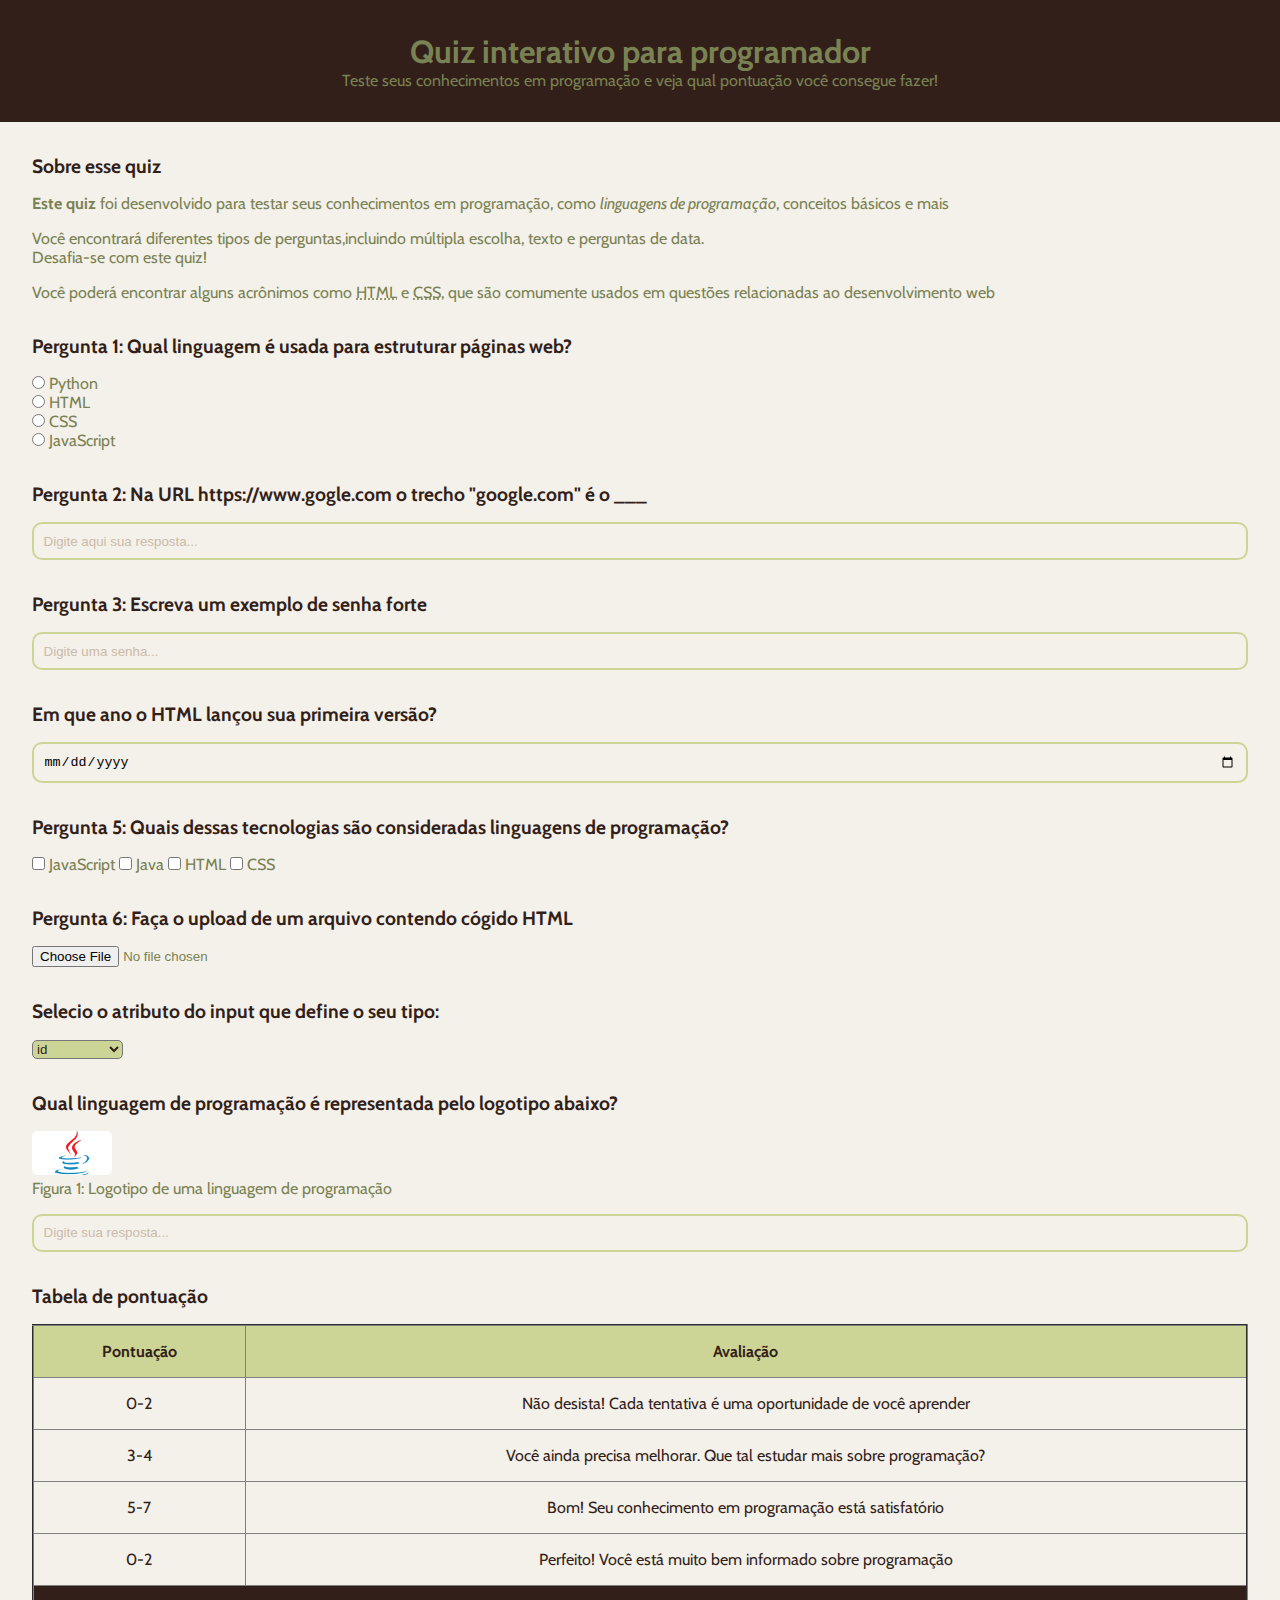
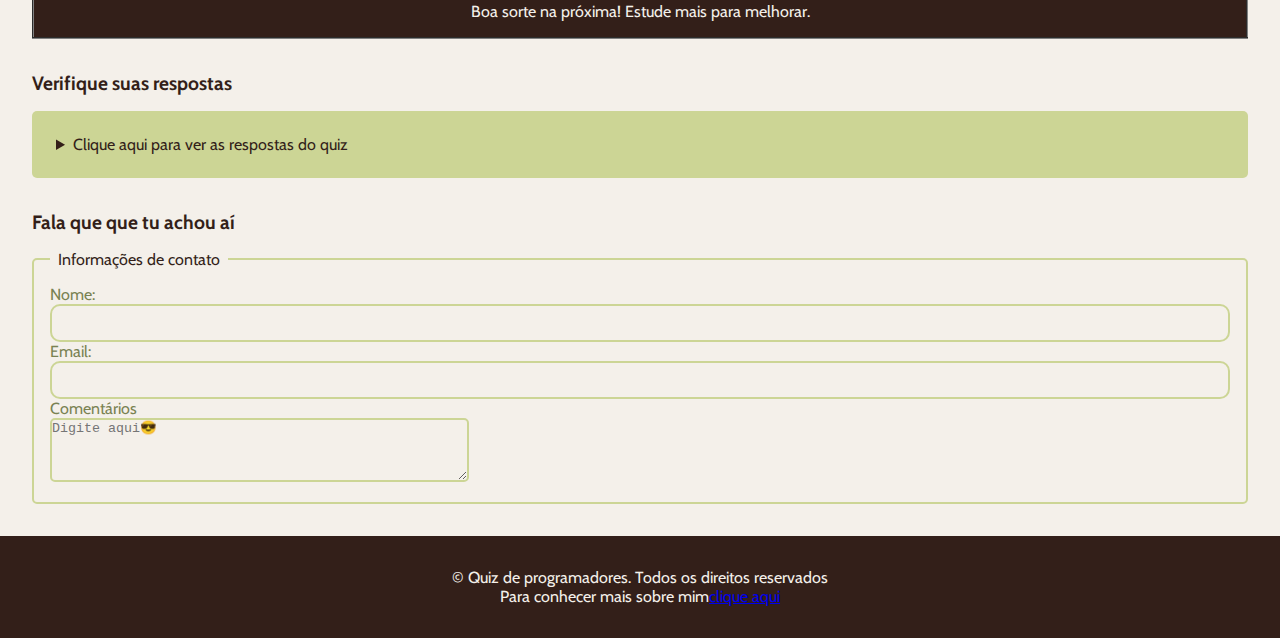
<file: index.html>
<!DOCTYPE html>
<html>
<head>
    <meta name="description" content="Um quiz para testar seus conhecimentos">
    <title>Quiz para programadores</title>
    <link rel="stylesheet" href="style.css"
</head>
<body>
    <header>
        <h1>Quiz interativo para programador</h1>
        <p>Teste seus conhecimentos em programação e veja qual pontuação você consegue fazer!</p>
    </header>
    <main>
        <!--Introdução-->
        <section>
            <h2>Sobre esse quiz</h2>
            <p><strong>Este quiz</strong> foi desenvolvido para testar seus conhecimentos em programação, como <em>linguagens de programação</em>, conceitos básicos e mais</p> 
            <p>Você encontrará diferentes tipos de perguntas,incluindo múltipla escolha, texto e perguntas de data. <br>Desafia-se com este quiz!</p>
            <p>Você poderá encontrar alguns acrônimos como <abbr title="Hyper Markup Language">HTML</abbr> e <abbr title="Cascading Style Sheets">CSS</abbr>, que são comumente usados em questões relacionadas ao desenvolvimento web</p>
        </section>
        <!--Pergunta 1: múltipla escolha-->
        <section>
            <h2>Pergunta 1: Qual linguagem é usada para estruturar páginas web?</h2>
            <form>
                <input type="radio" value="Python" id="p1a" name="pergunta1">
                <label for="p1a">Python</label><br>
                <input type="radio" value="HTML" id="p1b" name="pergunta1">
                <label for="p1b">HTML</label><br>
                <input type="radio" value="CSS" id="p1c" name="pergunta1">
                <label for="p1c">CSS</label><br>
                <input type="radio" value="JavaScript" id="p1d" name="pergunta1">
                <label for="p1d">JavaScript</label><br>
        </section>
        <!--Pergunta 2: texto-->
        <section>
            <h2>Pergunta 2: Na URL https://www.gogle.com o trecho "google.com" é o ___</h2>
            <form>
                <Input type="text" id="p2" name="pergunta2" placeholder="Digite aqui sua resposta..."></Input>
            </form>
        </section>
        <!---Pergunta 3: senha-->
        <section>
            <h2>Pergunta 3: Escreva um exemplo de senha forte</h2>
            <form> 
                <input type="password" id="p3" name="pergunta3" placeholder="Digite uma senha...">
            </form>
        </section>
        <!--Pergunta 4: data-->
        <section>
            <h2>Em que ano o HTML lançou sua primeira versão?</h2>
            <form>
                <input type="date" id="p4" name="pergunta4">
            </form>
        </section>
        <!--Pergunta 5: seleção múltipla-->
        <section>
            <h2>Pergunta 5: Quais dessas tecnologias são consideradas linguagens de programação?</h2>
            <form>
                <input type="checkbox" id="p5a" name="pergunta5"
                value="JavaScript">
                <label for="p5a">JavaScript</label>
                <input type="checkbox" id="p5a" name="pergunta5"
                value="Java">
                <label for="p5a">Java</label>
                <input type="checkbox" id="p5a" name="pergunta5"
                value="HTML">
                <label for="p5a">HTML</label>
                <input type="checkbox" id="p5a" name="pergunta5"
                value="CSS">
                <label for="p5a">CSS</label>
            </form>
        </section>
        <!--Pergunta 6: upload de arquivo-->
        <section>
            <h2>Pergunta 6: Faça o upload de um arquivo 
            contendo cógido HTML</h2>
            <form>
                <input type="file" id="p6" name="p6">
            </form>
        </section>
        <!--Pergunta 7: menu suspenso-->
        <section>
            <h2>Selecio o atributo do input que 
            define o seu tipo:</h2>
            <form>
                <select name="pergunta7" id="p7">
                    <option value="id"=>id</option>
                    <option value="type"=>type</option>
                    <option value="placeholder">placeholder</option>
                </select>
            </form>
        </section>
        <!--Pergunta 8: imagem-->
        <section>
            <h2>Qual linguagem de programação é 
            representada pelo logotipo abaixo?</h2>
            <figure>
            <img src="download.png" alt=""><br>
            <figcaption>Figura 1: Logotipo de uma linguagem de programação</figcaption>
            </figure>
            <input type="text" id="p8" name=pergunta8 placeholder="Digite sua resposta...">
        </section>
        <!--Tabela de pontuação-->
        <section>
            <h2>Tabela de pontuação</h2>
            <table border="2">
                <thead>
                    <tr>
                        <th>Pontuação</th>
                        <th>Avaliação</th>
                    </tr>
                </thead>
                <tbody>
                <tr>
                    <td>0-2</td>
                    <td>Não desista! Cada tentativa é uma 
                    oportunidade de você aprender</td>
                </tr>
                <tr>
                    <td>3-4</td>
                    <td>Você ainda precisa melhorar. Que tal estudar mais sobre programação?</tr>
                </tr>
                <tr>
                    <td>5-7</td>
                    <td>Bom! Seu conhecimento em programação está satisfatório</td>
                </tr>
                <tr>
                    <td>0-2</td>
                    <td>Perfeito! Você está muito bem informado sobre programação</td>
                </tr>
                </tbody>
                <tfoot>
                    <tr>
                        <td colspan="2">Boa sorte na próxima! Estude mais para melhorar.</td>
                    </tr>
                </tfoot>
            </table>
        </section>
        <!--Listas de respostas-->
        <section>
            <h2>Verifique suas respostas</h2>
            <details>
                <summary>Clique aqui para ver as respostas do quiz</summary>
            <ol>
                <li>HTML</li>
                <li>Domínio</li>
                <li>Ab23!kao8Anmd#</li>
                <li>1991</li>
                <li>JavaScript</li>
                <li>Arquivo deve ter extensão .hmtl</li>
                <li>type</li>
                <li>Java</li>
            </ol>
        </details>
        </section>
        <!--Formulário de feedback-->
        <section>
            <h2>Fala que que tu achou aí</h2>
        <form>
            <fieldset>
                <legend>Informações de contato</legend>
                <label for="nome">Nome:</label>
                <input type="text" id="nome" name="nome">
                <label for="email">Email:</label>
                <input type="email" id="email" name="email">
                <label for="comentarios">Comentários</label><br>
                <textarea id="comentarios" name="comentarios" rows="4" cols="50" placeholder="Digite aqui😎"></textarea>
            </fieldset>
        </form>
        </section>
    </main>
    <footer>
        <p class="paragrafo-footer">&copy Quiz de programadores. Todos os direitos reservados</p>
        <p class="paragrafo-footer">Para conhecer mais sobre mim<a href="paginasobremim.html" target="_blank">clique aqui</a></p>

    </footer>
</body>
</html>
</file>
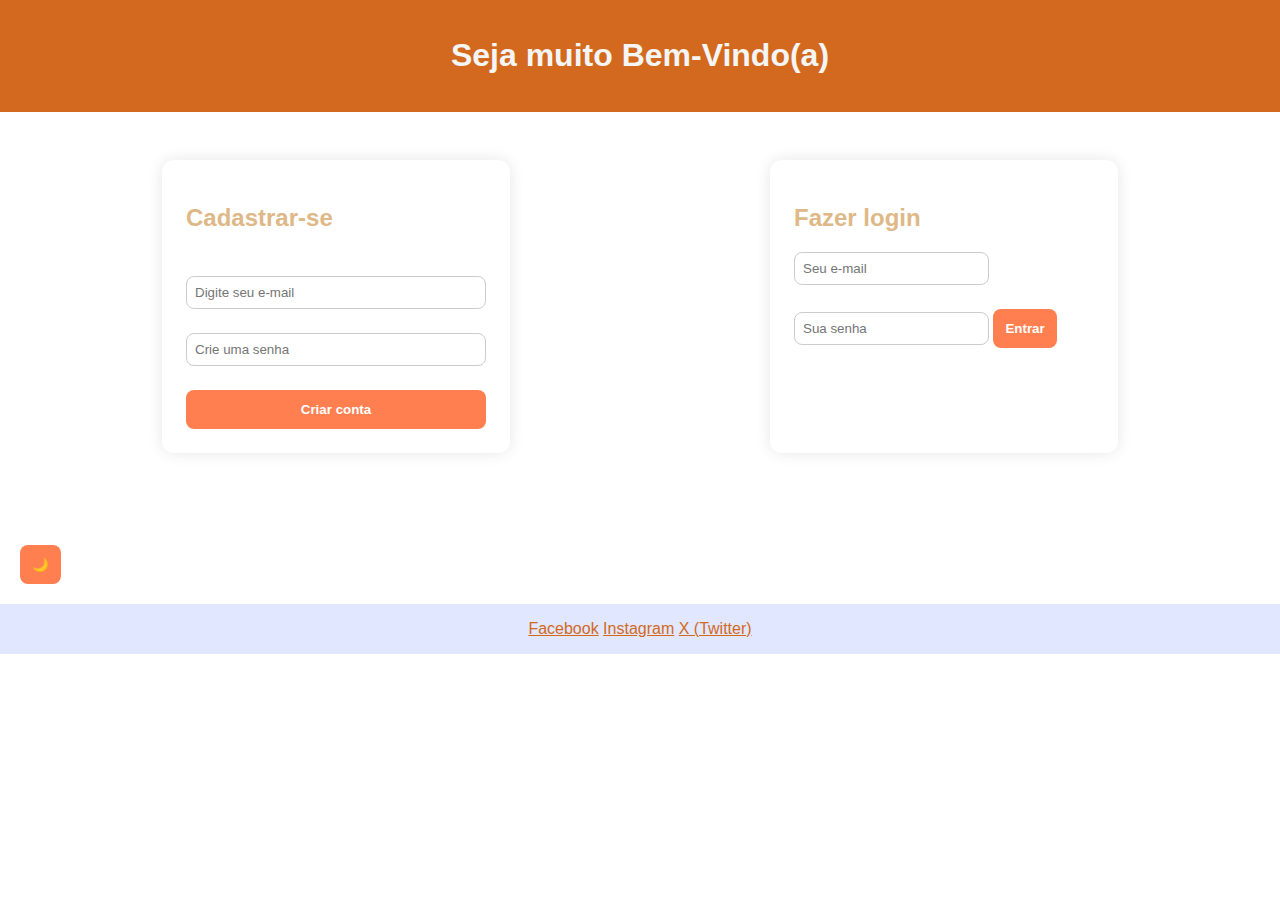
<file: minha lading page/index.html>
<!DOCTYPE html>
<html lang="en">

<head>
    <meta charset="UTF-8">
    <meta name="viewport" content="width=device-width, initial-scale=1.0">
    <title>Lading Page</title>
    <link rel="stylesheet" href="style.css">
</head>
<body>

    <header>
        <h1>Seja muito Bem-Vindo(a)</h1>
    </header>

    <main>
        <section>
            <h2>Cadastrar-se</h2>
            <form>
                <label for="new-email"></label>
                <input type="email" id="new-email" name="email" placeholder="Digite seu e-mail" required />

                <label for="password"></label>
                <input type="password" id="password" name="password" placeholder="Crie uma senha" required />

                <button type="submit">Criar conta</button>
            </form>
        </section>


        <section>
            <h2>Fazer login</h2>
            <label for="login-email"></label>
            <input type="email" id="login-email" name="email" placeholder="Seu e-mail" required />


            <label for="login-password"></label>
            <input type="password" id="login-password" name="password" placeholder="Sua senha" required />

            <button type="submit">Entrar</button>
        </section>
    </main>

    <div>
        <button onclick="document.body.classList.toggle('dark')">🌙</button>
    </div>

    <footer>
    <a href="#">Facebook</a>
    <a href="#">Instagram</a>
    <a href="#">X (Twitter)</a>
    </footer>


</body>

</html>
</file>
<file: style.css>
@import url('https://fonts.googleapis.com/css2?family=Cabin:ital,wght@0,400..700;1,400..700&display=swap');

* {
    margin: 0;
    padding: 0;
    box-sizing: border-box;
}

body {
    background-color: #F4F0EA;
    color: #798252;
    font-family: "Cabin", sans-serif;
    font-weight: 400;
}

header {
    padding: 2rem;
    background-color: #331F19;
    text-align: center;
}

main {
    padding: 2rem;
    display: flex;
    flex-direction: column;
    gap: 2rem;
}

section {
    display: flex;
    flex-direction: column;
    gap: 1rem;
}

h2 {
    color:#331F19;
    font-size: 1.2rem;
}

imput[type="radio"], input[type="checkbox"] {
    accent-color: #CCD595;
}

input[type="text"], input[type="password"], input[type="date"], input[type="email"] {
    width: 100%;
    padding: 0.6rem;
    border: 2px solid #CCD595;
    outline: none;
    border-radius: 10px;
    background-color: transparent;
}

input::placeholder {
    color: #CBBBA7;
}

select {
    cursor: pointer;
    background-color: #CCD595;
    color: #331F19;
    border-radius: 5px;
    border: nome;
}

img {
    width: 5rem;
    border-radius: 5px;
}

table {
    width: 100%;
    border-collapse: collapse;
}

th{
    background-color: #CCD595;
    color: #331F19;
    padding: 1rem;
}

td {
    color:#331F19;
    padding: 1rem;
    text-align: center;
}

tfoot td {
    background-color: #331F19;
    color: #F4F0EA;
}

details {
    background-color: #CCD595;
    border-radius: 5px;
    padding: 1rem;
}

summary {
    color: #331F19;
    margin: 0.5rem;
    cursor: pointer;
}

ol {
    margin-left: 1.5rem;
}

ol li{
    padding: 0.2rem;
}

fieldset {
    border: 2px solid #CCD595;
    border-radius: 5px;
    padding: 1rem;
}

legend {
    color:#331F19;
    padding: 0 0.5rem;
}

textarea {
    outline: nome;
    border-radius: 5px;
    border: 2px solid #CCD595;
    background-color: transparent;
}

button {
    background-color: #CCD595;
    border: none;
    padding: 0.8rem;
    color: #331F19;
    cursor: pointer;
    border-radius: 5px;
}


footer {
    background-color: #331F19;
    padding: 2rem;
    text-align: center;
}
.paragrafo-footer {
    text-decoration: none;
    color: #F4F0EA;
}
</file>
<file: minha lading page/style.css>
body {
    font-family: Arial, Helvetica, sans-serif;
    background-color: white;
    margin: 0;
    padding: 0;
    color: burlywood;
}

header {
    background-color: chocolate;
    color: whitesmoke;
    padding: 1rem;
    text-align: center;
}

main {
    display: flex;
    justify-content: space-around;
    padding: 2rem;
    flex-wrap: wrap;
}

section {
    background-color: white;
    border-radius: 12px;
    padding: 1.5rem;
    box-shadow: 0 0 15px rgba(0, 0, 0, 0.1);
    width: 300px;
    margin: 1rem;
}

form {
    display: flex;
    flex-direction: column;
}

label {
    margin-top: 1rem;
    margin-bottom: 0.5rem;
}

input {
    padding: 0.5rem;
    border: 1px solid #ccc;
    border-radius: 8px;
}

button {
    margin-top: 1.5rem;
    padding: 0.75rem;
    background-color: coral;
    color: white;
    border: none;
    border-radius: 8px;
    cursor: pointer;
    font-weight: bold;
}

button:hover {
    background-color: chocolate;
}

footer {
    text-align: center;
    padding: 1rem;
    background-color: #e0e7ff;
}

a {
    color: chocolate;
    transition: color 0.3s ease;
}

body.dark {
  background-color: #111;
  color: #eee;
}

body.dark header {
  background-color: #222;
  color: #fff;
}

body.dark section {
  background-color: #1a1a1a;
  color: #fff;

}

body.dark input {
  background-color: #333;
  color: #fff;
  border: 1px solid #555;
}

body.dark input::placeholder {
  color: #aaa;
}

body.dark button {
  background-color: #ff7f50;
  color: #111;
}

body.dark footer {
  background-color: #1a1a1a;
  color: #fff;
}

body.dark a {
  color: #ff7f50;
}

body.dark a:hover {
  color: #ffa07a;
}

div {
    margin: 10px;
    padding: 10px;
}
</file>
